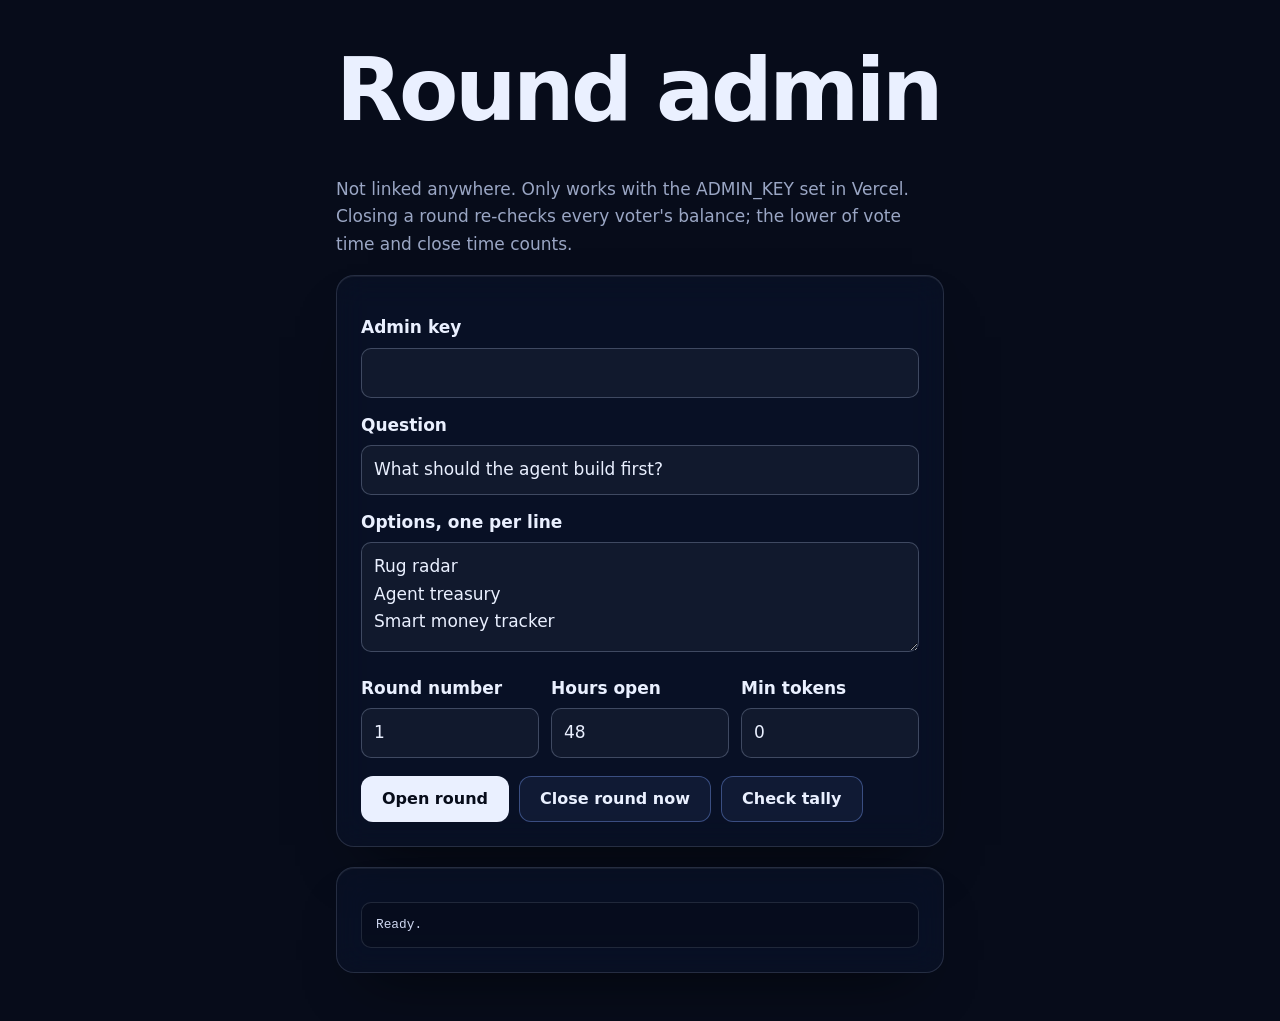
<file: admin.html>
<!doctype html>
<html lang="en">
<head>
<meta charset="utf-8">
<meta name="viewport" content="width=device-width, initial-scale=1">
<meta name="robots" content="noindex, nofollow">
<title>Round admin · Build.vote</title>
<link rel="stylesheet" href="style.css">
<style>
  body { background: #070c1a; }
  .adm { max-width: 640px; margin: 48px auto; padding: 0 16px; }
  .adm .card { padding: 24px; margin-bottom: 20px; }
  .adm label { display: block; margin: 14px 0 6px; color: var(--text); font-weight: 600; }
  .adm input, .adm textarea { width: 100%; box-sizing: border-box; padding: 10px 12px; border-radius: 10px; border: 1px solid var(--line-strong, #2a3350); background: rgba(255,255,255,.04); color: var(--text, #eaf0ff); font: inherit; }
  .adm textarea { min-height: 110px; }
  .adm .row { display: grid; grid-template-columns: 1fr 1fr 1fr; gap: 12px; }
  .adm pre { white-space: pre-wrap; word-break: break-word; font-size: .8rem; color: var(--text-soft, #c5cde3); max-height: 320px; overflow: auto; }
  .adm .btn-row { margin-top: 18px; }
  @media (max-width: 560px) { .adm .row { grid-template-columns: 1fr; } }
</style>
</head>
<body>
<main class="adm">
  <h1>Round admin</h1>
  <p class="muted">Not linked anywhere. Only works with the ADMIN_KEY set in Vercel. Closing a round re-checks every voter's balance; the lower of vote time and close time counts.</p>

  <div class="card">
    <label for="key">Admin key</label>
    <input id="key" type="password" autocomplete="off">
    <label for="title">Question</label>
    <input id="title" value="What should the agent build first?">
    <label for="opts">Options, one per line</label>
    <textarea id="opts">Rug radar
Agent treasury
Smart money tracker</textarea>
    <div class="row">
      <div><label for="num">Round number</label><input id="num" type="number" min="1" value="1"></div>
      <div><label for="hours">Hours open</label><input id="hours" type="number" min="1" value="48"></div>
      <div><label for="min">Min tokens</label><input id="min" type="number" min="0" value="0"></div>
    </div>
    <div class="btn-row">
      <button class="btn btn--primary" id="open" type="button">Open round</button>
      <button class="btn btn--ghost" id="close" type="button">Close round now</button>
      <button class="btn btn--ghost" id="check" type="button">Check tally</button>
    </div>
  </div>
  <div class="card"><pre id="out">Ready.</pre></div>
</main>
<script>
(function () {
  var out = document.getElementById("out");
  function $(id) { return document.getElementById(id); }
  function show(x) { out.textContent = typeof x === "string" ? x : JSON.stringify(x, null, 2); }
  function post(body) {
    show("Working…");
    return fetch("api/round", { method: "POST", headers: { "Content-Type": "application/json", Authorization: "Bearer " + $("key").value.trim() }, body: JSON.stringify(body) })
      .then(function (r) { return r.json(); }).then(show).catch(function (e) { show("Error: " + e.message); });
  }
  $("open").onclick = function () {
    var opts = $("opts").value.split("\n").map(function (s) { return s.trim(); }).filter(Boolean);
    if (!confirm("Open round " + $("num").value + " with " + opts.length + " options?")) return;
    post({ action: "open", number: +$("num").value, title: $("title").value, options: opts, hours: +$("hours").value, min_tokens: +$("min").value });
  };
  $("close").onclick = function () { if (confirm("Close the current round now?")) post({ action: "close" }); };
  $("check").onclick = function () { fetch("api/vote?full=1", { cache: "no-store" }).then(function (r) { return r.json(); }).then(show); };
})();
</script>
</body>
</html>
</file>
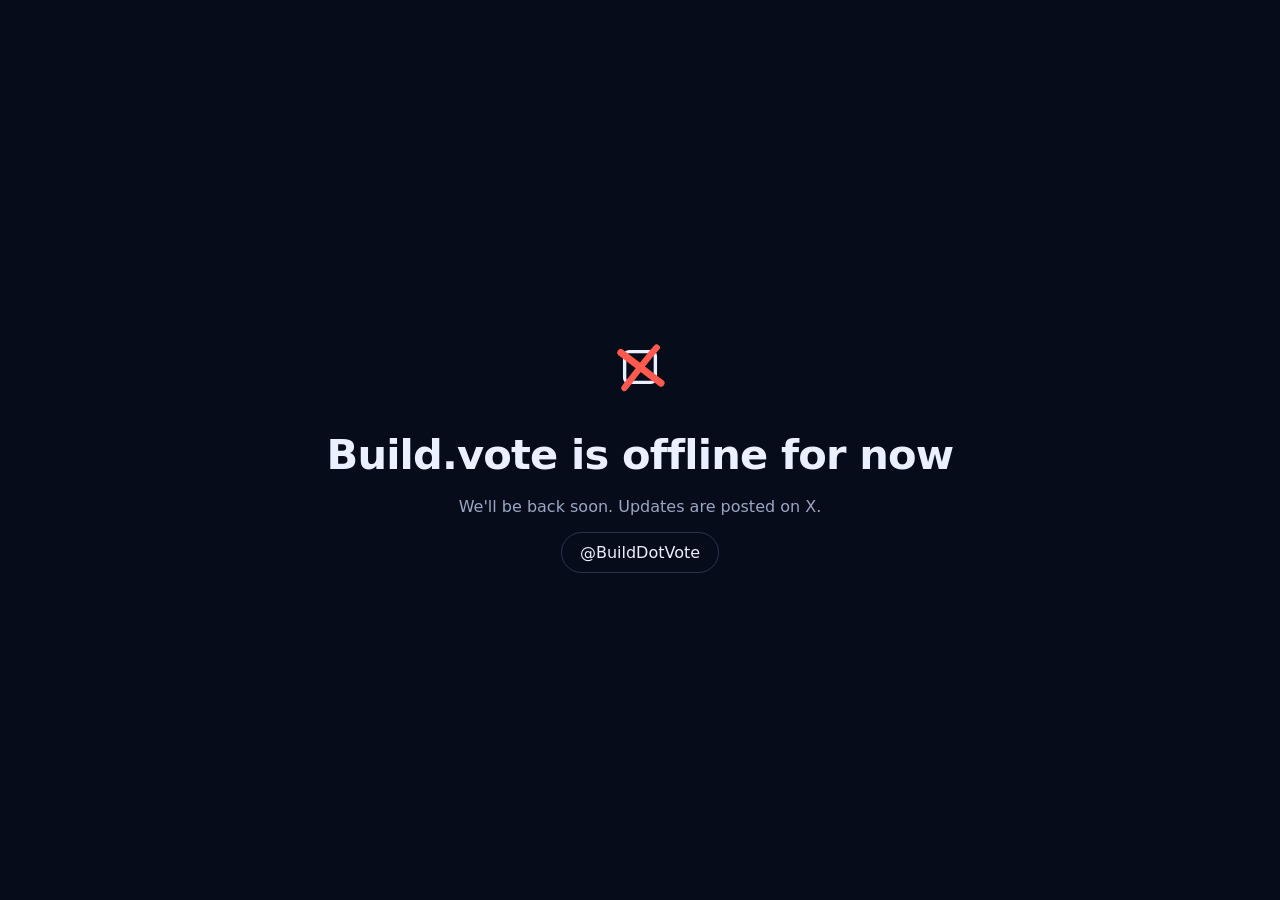
<file: offline.html>
<!doctype html>
<html lang="en">
<head>
<meta charset="utf-8">
<meta name="viewport" content="width=device-width, initial-scale=1">
<meta name="robots" content="noindex">
<title>Build.vote · Back soon</title>
<style>
  html, body { height: 100%; margin: 0; }
  body { display: grid; place-items: center; background: #070c1a; color: #eaf0ff; font: 16px/1.5 system-ui, -apple-system, Segoe UI, Roboto, sans-serif; text-align: center; padding: 0 16px; }
  svg { width: 64px; height: 64px; }
  h1 { font-size: clamp(1.8rem, 5vw, 2.6rem); margin: 18px 0 8px; letter-spacing: -0.02em; }
  p { color: #9aa6c4; margin: 0 0 22px; }
  a { color: #eaf0ff; border: 1px solid #2a3350; border-radius: 999px; padding: 10px 18px; text-decoration: none; }
  a:hover { border-color: #ff5a4d; }
</style>
</head>
<body>
  <main>
    <svg viewBox="0 0 40 40" aria-hidden="true"><rect x="10.4" y="10.4" width="19.2" height="19.2" rx="2.8" fill="none" stroke="#eaf0ff" stroke-width="2.1"/><g transform="rotate(-7 20 20)" fill="none" stroke="#ff5a4d" stroke-linecap="round"><path d="M9.2 9.6C15 15 23 23.2 31.8 31.6" stroke-width="4.4"/><path d="M31.8 9.2C25 15 17.6 22.8 8.8 31.8" stroke-width="4"/></g></svg>
    <h1>Build.vote is offline for now</h1>
    <p>We'll be back soon. Updates are posted on X.</p>
    <a href="https://x.com/BuildDotVote" rel="noopener">@BuildDotVote</a>
  </main>
</body>
</html>
</file>
<file: style.css>
/* Build.vote shared styles */

:root {
  --bg: #070c1a;
  --bg-2: #0b1226;
  --text: #eaf0ff;
  --text-soft: #cdd6ef;
  --muted: #9aa6c4;
  --red: #ff5a4d;
  --blue: #7fa2ff;
  --blue-soft: #b9caff;
  --green: #3ddc97;
  --line: rgba(154, 166, 196, 0.18);
  --line-strong: rgba(154, 166, 196, 0.34);
  --glass: rgba(12, 20, 42, 0.56);
  --glass-strong: rgba(12, 20, 42, 0.88);
  --radius: 18px;
  --maxw: 1120px;
  --nav-h: 64px;
  --font-head: "Bricolage Grotesque", ui-sans-serif, system-ui, -apple-system, "Segoe UI", Roboto, "Helvetica Neue", Arial, sans-serif;
  --font-body: "Instrument Sans", ui-sans-serif, system-ui, -apple-system, "Segoe UI", Roboto, "Helvetica Neue", Arial, sans-serif;
  --font-mono: ui-monospace, "SFMono-Regular", "SF Mono", Menlo, Consolas, "Liberation Mono", monospace;
  --ease: cubic-bezier(0.2, 0.7, 0.2, 1);
  color-scheme: dark;
}

*, *::before, *::after { box-sizing: border-box; }

html {
  -webkit-text-size-adjust: 100%;
  text-size-adjust: 100%;
  scroll-behavior: smooth;
  scroll-padding-top: calc(var(--nav-h) + 24px);
}

body {
  margin: 0;
  min-height: 100vh;
  background: var(--bg);
  color: var(--text);
  font-family: var(--font-body);
  font-size: 17px;
  line-height: 1.62;
  overflow-x: hidden;
  -webkit-font-smoothing: antialiased;
  -moz-osx-font-smoothing: grayscale;
}

::selection { background: rgba(255, 90, 77, 0.35); color: #fff; }

img, svg { display: block; }

a { color: var(--blue); text-underline-offset: 3px; }
a:hover { color: var(--blue-soft); }

:focus-visible {
  outline: 2px solid var(--blue);
  outline-offset: 3px;
  border-radius: 6px;
}

.sr-only {
  position: absolute !important;
  width: 1px; height: 1px;
  padding: 0; margin: -1px;
  overflow: hidden; clip: rect(0 0 0 0);
  white-space: nowrap; border: 0;
}

.skip {
  position: fixed;
  left: 16px; top: 12px;
  z-index: 100;
  padding: 10px 16px;
  background: var(--text);
  color: var(--bg);
  border-radius: 10px;
  font-weight: 600;
  text-decoration: none;
  transform: translateY(-160%);
  transition: transform 0.2s var(--ease);
}
.skip:focus { transform: translateY(env(safe-area-inset-top)); color: var(--bg); }

/* 3D background */

#scene {
  position: fixed;
  inset: 0;
  width: 100%;
  height: 100%;
  z-index: 0;
  pointer-events: none;
  display: block;
}

.veil {
  position: fixed;
  inset: 0;
  z-index: 0;
  pointer-events: none;
  background: linear-gradient(90deg, rgba(7, 12, 26, 0.9) 0%, rgba(7, 12, 26, 0.62) 50%, rgba(7, 12, 26, 0.22) 100%);
}

@media (max-width: 860px) {
  .veil { background: rgba(7, 12, 26, 0.66); }
}

.site { position: relative; z-index: 1; }

.wrap {
  width: 100%;
  max-width: calc(var(--maxw) + 40px);
  margin: 0 auto;
  padding-left: max(20px, env(safe-area-inset-left));
  padding-right: max(20px, env(safe-area-inset-right));
}

/* Type */

h1, h2, h3 {
  font-family: var(--font-head);
  font-weight: 700;
  line-height: 1.08;
  letter-spacing: -0.02em;
  margin: 0 0 0.5em;
  text-wrap: balance;
}
h1 { font-size: clamp(2.5rem, 7vw, 5.4rem); line-height: 0.98; letter-spacing: -0.04em; }
h2 { font-size: clamp(1.85rem, 3.6vw, 2.8rem); letter-spacing: -0.03em; }
h3 { font-size: 1.22rem; letter-spacing: -0.01em; margin-bottom: 0.35em; }

p { margin: 0 0 1em; }

.lead {
  font-size: clamp(1.1rem, 1.7vw, 1.3rem);
  line-height: 1.55;
  color: var(--text-soft);
  max-width: 60ch;
  text-wrap: pretty;
}
.muted { color: var(--muted); }
.small { font-size: 0.93rem; }
code, .mono { font-family: var(--font-mono); font-size: 0.9em; }

/* Stamp: the ballot X */

.stamp { width: 1em; height: 1em; overflow: visible; color: var(--text); }
.stamp rect { fill: none; stroke: currentColor; stroke-width: 2.6; }
.x {
  fill: none;
  stroke: var(--red);
  stroke-width: 4.6;
  stroke-linecap: round;
  stroke-linejoin: round;
  stroke-dasharray: 1.02;
  stroke-dashoffset: 1.02;
}
.stamp--static .x { stroke-dashoffset: 0; }
.stamp--draw .x { animation: draw 0.42s cubic-bezier(0.6, 0.05, 0.3, 1) 0.55s forwards; }
.stamp--draw .x2 { animation-delay: 0.8s; }

@keyframes draw { to { stroke-dashoffset: 0; } }

/* Navigation */

.nav {
  position: sticky;
  top: 0;
  z-index: 30;
  padding-top: env(safe-area-inset-top);
  background: rgba(7, 12, 26, 0.62);
  -webkit-backdrop-filter: blur(14px) saturate(140%);
  backdrop-filter: blur(14px) saturate(140%);
  border-bottom: 1px solid var(--line);
}
.nav__inner {
  display: flex;
  align-items: center;
  justify-content: space-between;
  gap: 16px;
  height: var(--nav-h);
}
.brand {
  display: inline-flex;
  align-items: center;
  gap: 10px;
  color: var(--text);
  text-decoration: none;
  font-family: var(--font-head);
  font-weight: 700;
  font-size: 1.16rem;
  letter-spacing: -0.02em;
}
.brand:hover { color: #fff; }
.brand .stamp { width: 24px; height: 24px; }

.nav__links { display: flex; align-items: center; gap: 2px; }
.nav__links a {
  position: relative;
  color: var(--muted);
  text-decoration: none;
  padding: 8px 12px;
  border-radius: 10px;
  font-size: 0.96rem;
  transition: color 0.2s, background-color 0.2s;
}
.nav__links a:hover { color: var(--text); background: rgba(127, 162, 255, 0.08); }
.nav__links a[aria-current="page"] { color: var(--text); }
.nav__links a[aria-current="page"]::after {
  content: "";
  position: absolute;
  left: 12px; right: 12px; bottom: 2px;
  height: 2px;
  border-radius: 2px;
  background: var(--red);
}
.nav__links .nav__x {
  margin-left: 10px;
  border: 1px solid var(--line-strong);
  color: var(--text);
}
.nav__toggle { display: none; }

@media (max-width: 780px) {
  .nav__toggle {
    display: inline-grid;
    place-items: center;
    width: 44px; height: 44px;
    border-radius: 12px;
    background: transparent;
    border: 1px solid var(--line-strong);
    color: var(--text);
    cursor: pointer;
  }
  .bars, .bars::before, .bars::after {
    display: block;
    width: 18px; height: 2px;
    border-radius: 2px;
    background: currentColor;
    transition: transform 0.25s var(--ease), background-color 0.2s;
  }
  .bars { position: relative; }
  .bars::before, .bars::after { content: ""; position: absolute; left: 0; }
  .bars::before { top: -6px; }
  .bars::after { top: 6px; }
  .nav-open .bars { background: transparent; }
  .nav-open .bars::before { transform: translateY(6px) rotate(45deg); }
  .nav-open .bars::after { transform: translateY(-6px) rotate(-45deg); }

  .nav__links {
    display: none;
    position: absolute;
    left: 0; right: 0; top: 100%;
    flex-direction: column;
    align-items: stretch;
    gap: 2px;
    padding: 10px max(20px, env(safe-area-inset-right)) 20px max(20px, env(safe-area-inset-left));
    background: var(--glass-strong);
    border-bottom: 1px solid var(--line);
  }
  .nav-open .nav__links { display: flex; }
  .nav__links a { padding: 14px 12px; font-size: 1.06rem; }
  .nav__links a[aria-current="page"]::after { left: 0; right: auto; top: 14px; bottom: 14px; width: 3px; height: auto; }
  .nav__links .nav__x { margin: 10px 0 0; text-align: center; }
}

/* Buttons */

.btn {
  display: inline-flex;
  align-items: center;
  justify-content: center;
  gap: 8px;
  min-height: 46px;
  padding: 0 20px;
  border-radius: 12px;
  border: 1px solid transparent;
  font: 600 1rem/1 var(--font-body);
  text-decoration: none;
  cursor: pointer;
  transition: transform 0.15s var(--ease), background-color 0.2s, border-color 0.2s, opacity 0.2s, color 0.2s;
}
.btn:active { transform: translateY(1px); }
.btn--primary { background: var(--text); color: var(--bg); }
.btn--primary:hover { background: #fff; color: var(--bg); }
.btn--ghost {
  background: rgba(127, 162, 255, 0.07);
  border-color: rgba(127, 162, 255, 0.38);
  color: var(--text);
}
.btn--ghost:hover { background: rgba(127, 162, 255, 0.14); border-color: var(--blue); color: var(--text); }
.btn[disabled] { opacity: 0.42; cursor: not-allowed; transform: none; }
.btn-row { display: flex; flex-wrap: wrap; gap: 10px; }

/* Glass cards */

.card {
  position: relative;
  background: var(--glass);
  border: 1px solid rgba(154, 166, 196, 0.2);
  border-radius: var(--radius);
  -webkit-backdrop-filter: blur(16px) saturate(140%);
  backdrop-filter: blur(16px) saturate(140%);
  box-shadow:
    inset 0 1px 0 rgba(255, 255, 255, 0.06),
    0 30px 60px -32px rgba(0, 0, 0, 0.7);
  transition: transform 0.4s var(--ease), border-color 0.3s;
  transform-style: preserve-3d;
}
[data-tilt] { will-change: transform; }
[data-tilt]:hover { border-color: rgba(127, 162, 255, 0.34); }

@supports not ((backdrop-filter: blur(1px)) or (-webkit-backdrop-filter: blur(1px))) {
  .card, .nav, .tags li, .footer { background: var(--glass-strong); }
}

/* Sections */

.section { padding-block: clamp(56px, 9vw, 112px); }
.section__head { max-width: 62ch; margin-bottom: 32px; }
.section__head p { color: var(--text-soft); }

/* Hero */

.hero { padding-block: clamp(64px, 12vw, 148px) clamp(40px, 6vw, 72px); }
.hero h1 { max-width: 13ch; margin-bottom: 0.4em; }
.hero h1 .line { display: block; }
.hero h1 .stamp {
  display: inline-block;
  width: 0.78em; height: 0.78em;
  margin-right: 0.2em;
  vertical-align: -0.04em;
}
.hero .lead { margin-bottom: 0; }
.hero__cta { margin-top: 32px; }

.tags {
  list-style: none;
  margin: 28px 0 0;
  padding: 0;
  display: flex;
  flex-wrap: wrap;
  gap: 10px;
}
.tags li {
  display: inline-flex;
  align-items: center;
  gap: 9px;
  padding: 8px 14px;
  border: 1px solid var(--line-strong);
  border-radius: 999px;
  background: var(--glass);
  -webkit-backdrop-filter: blur(10px);
  backdrop-filter: blur(10px);
  font-size: 0.93rem;
  color: var(--muted);
}
.tags li::before {
  content: "";
  width: 9px; height: 9px;
  border: 1.5px solid var(--muted);
  border-radius: 2px;
  flex: none;
}
.tags b { color: var(--text); font-weight: 600; }

/* Ballot */

.ballot-section {
  display: grid;
  grid-template-columns: minmax(0, 0.9fr) minmax(0, 1.1fr);
  gap: clamp(28px, 5vw, 72px);
  align-items: start;
}
.ballot-intro { padding-top: 8px; }
.ballot-intro p { color: var(--text-soft); max-width: 46ch; }
.ballot-intro .muted { color: var(--muted); }

.ballot { margin: 0; }
.ballot__head {
  display: flex;
  justify-content: space-between;
  align-items: baseline;
  gap: 12px;
  padding: 20px 24px 18px;
  border-bottom: 1px dashed var(--line-strong);
}
.ballot__title { margin: 0; font-family: var(--font-head); font-weight: 700; font-size: 1.16rem; letter-spacing: -0.01em; }
.ballot__hint { margin: 0; color: var(--muted); font-size: 0.9rem; }

.ballot__options { border: 0; margin: 0; padding: 8px 12px; min-width: 0; }

.opt {
  position: relative;
  display: grid;
  grid-template-columns: 38px minmax(0, 1fr);
  gap: 14px;
  align-items: start;
  padding: 16px 12px;
  border-radius: 12px;
  cursor: pointer;
  transition: background-color 0.2s;
}
.opt + .opt { margin-top: 2px; }
.opt:hover { background: rgba(127, 162, 255, 0.06); }
.opt input {
  position: absolute;
  opacity: 0;
  width: 1px; height: 1px;
  margin: 0;
  pointer-events: none;
}
.box {
  width: 34px; height: 34px;
  margin-top: 2px;
  display: grid;
  place-items: center;
  border: 2px solid var(--text);
  border-radius: 6px;
  background: rgba(7, 12, 26, 0.45);
  transition: transform 0.2s var(--ease);
}
.box svg { width: 30px; height: 30px; overflow: visible; }
.opt input:checked ~ .box { animation: thunk 0.28s var(--ease); }
.opt input:checked ~ .box .x { animation: draw 0.3s cubic-bezier(0.6, 0.05, 0.3, 1) forwards; }
.opt input:checked ~ .box .x2 { animation-delay: 0.17s; }
.opt input:focus-visible ~ .box { outline: 2px solid var(--blue); outline-offset: 3px; }
.opt input:checked ~ .opt__text .opt__name { color: #fff; }

@keyframes thunk {
  0% { transform: scale(1); }
  40% { transform: scale(0.9) rotate(-3deg); }
  100% { transform: scale(1) rotate(0); }
}

.opt__name { display: block; font-family: var(--font-head); font-weight: 600; font-size: 1.14rem; letter-spacing: -0.01em; }
.opt__desc { display: block; color: var(--muted); font-size: 0.95rem; line-height: 1.5; }

.ballot__actions { padding: 18px 24px 6px; border-top: 1px dashed var(--line-strong); }
.wallet-status { margin: 0 0 12px; font-size: 0.95rem; color: var(--muted); }
.wallet-status strong { font-family: var(--font-mono); font-weight: 500; color: var(--text); }
.wallet-status a { color: var(--blue); }

.msg { margin-top: 16px; }
.msg summary { cursor: pointer; color: var(--muted); font-size: 0.92rem; width: fit-content; }
.msg summary:hover { color: var(--text); }
pre {
  margin: 10px 0 0;
  padding: 12px 14px;
  font-family: var(--font-mono);
  font-size: 0.8rem;
  line-height: 1.55;
  white-space: pre-wrap;
  word-break: break-word;
  color: var(--text-soft);
  background: rgba(7, 12, 26, 0.6);
  border: 1px solid var(--line);
  border-radius: 10px;
}
.sig-out { min-height: 1.6em; margin: 14px 0 0; font-size: 0.95rem; color: var(--text-soft); }
.sig-out code {
  font-family: var(--font-mono);
  color: var(--text);
  background: rgba(127, 162, 255, 0.12);
  padding: 2px 6px;
  border-radius: 6px;
  word-break: break-all;
}
.sig-out.is-error { color: #ffb4ab; }
.ballot__foot {
  display: flex;
  gap: 10px;
  align-items: flex-start;
  margin: 0;
  padding: 12px 24px 20px;
  font-size: 0.88rem;
  color: var(--muted);
}
.ballot__foot .stamp { width: 16px; height: 16px; flex: none; margin-top: 3px; color: var(--muted); }

/* Steps */

.steps {
  list-style: none;
  margin: 0;
  padding: 0;
  display: grid;
  grid-template-columns: repeat(4, minmax(0, 1fr));
  gap: 28px;
}
.steps li { padding-top: 20px; border-top: 1px solid var(--line-strong); }
.steps__n { display: block; margin-bottom: 14px; font-family: var(--font-mono); font-size: 0.85rem; color: var(--blue); }
.steps p { color: var(--text-soft); margin: 0; font-size: 0.98rem; }

/* Rules panel */

.rules {
  list-style: none;
  margin: 0;
  padding: 0;
  display: grid;
  grid-template-columns: repeat(2, minmax(0, 1fr));
}
.rules li {
  display: grid;
  grid-template-columns: 28px minmax(0, 1fr);
  gap: 16px;
  padding: clamp(22px, 3vw, 34px);
}
.rules li:nth-child(odd) { border-right: 1px solid var(--line); }
.rules li:nth-child(n + 3) { border-top: 1px solid var(--line); }
.rules .stamp { width: 24px; height: 24px; margin-top: 3px; }
.rules p { color: var(--text-soft); margin: 0; font-size: 0.98rem; }

/* CTA row */

.cta {
  display: flex;
  justify-content: space-between;
  align-items: center;
  gap: 24px;
  flex-wrap: wrap;
  padding-top: 32px;
  border-top: 1px solid var(--line-strong);
}
.cta h2 { margin: 0; }
.cta p { margin: 6px 0 0; color: var(--muted); }

/* Sub page header */

.page-head { padding-block: clamp(56px, 10vw, 120px) clamp(24px, 4vw, 40px); }
.page-head h1 { font-size: clamp(2.4rem, 6vw, 4.4rem); margin-bottom: 0.35em; }
.page-head .meta { display: inline-flex; gap: 10px; flex-wrap: wrap; margin-top: 8px; }

.pill {
  display: inline-flex;
  align-items: center;
  gap: 7px;
  padding: 4px 11px;
  border-radius: 999px;
  border: 1px solid var(--line-strong);
  font-size: 0.83rem;
  color: var(--muted);
  white-space: nowrap;
}
.pill--live { color: var(--text); border-color: rgba(127, 162, 255, 0.6); background: rgba(127, 162, 255, 0.14); }
.pill--live::before {
  content: "";
  width: 7px; height: 7px;
  border-radius: 50%;
  background: var(--blue);
  animation: pulse 2s ease-in-out infinite;
}
.pill--draft { color: #ffc9c4; border-color: rgba(255, 90, 77, 0.5); background: rgba(255, 90, 77, 0.08); }

@keyframes pulse { 50% { opacity: 0.3; } }

/* Timeline */

.timeline {
  list-style: none;
  margin: 0;
  padding: 0;
  position: relative;
  max-width: 820px;
}
.timeline::before {
  content: "";
  position: absolute;
  left: 15px; top: 20px; bottom: 20px;
  width: 2px;
  background: linear-gradient(var(--blue), rgba(127, 162, 255, 0.08));
}
.tl { position: relative; padding-left: 56px; }
.tl + .tl { margin-top: 20px; }
.tl__box {
  position: absolute;
  left: 3px; top: 24px;
  width: 26px; height: 26px;
  border: 2px solid var(--muted);
  border-radius: 6px;
  background: var(--bg);
}
.tl--live .tl__box { border-color: var(--blue); box-shadow: 0 0 0 5px rgba(127, 162, 255, 0.15); }
.tl--live .tl__box::after {
  content: "";
  position: absolute;
  inset: 6px;
  border-radius: 2px;
  background: var(--blue);
  opacity: 0.8;
}
.tl .card { padding: 22px 24px; }
.tl__top { display: flex; justify-content: space-between; align-items: center; gap: 12px; flex-wrap: wrap; margin-bottom: 8px; }
.tl__step { font-family: var(--font-mono); font-size: 0.85rem; color: var(--muted); }
.tl h2 { font-size: 1.45rem; margin-bottom: 0.3em; }
.tl p { color: var(--text-soft); margin: 0; }
.tl__done { margin-top: 14px !important; padding-top: 12px; border-top: 1px dashed var(--line-strong); font-size: 0.94rem; color: var(--muted) !important; }
.tl__done b { color: var(--text); font-weight: 600; }

.legend-note { display: flex; gap: 12px; align-items: flex-start; max-width: 60ch; margin-top: 36px; color: var(--muted); font-size: 0.95rem; }
.legend-note .stamp { width: 22px; height: 22px; flex: none; margin-top: 2px; }

/* Draft note */

.draft-note {
  display: flex;
  gap: 14px;
  align-items: flex-start;
  max-width: 760px;
  padding: 16px 20px;
  border: 1px dashed rgba(255, 90, 77, 0.6);
  border-radius: 14px;
  background: rgba(255, 90, 77, 0.07);
  color: var(--text-soft);
}
.draft-note p { margin: 0; }
.draft-note strong { color: var(--text); }
.draft-note .stamp { width: 22px; height: 22px; flex: none; margin-top: 2px; }

/* Fee bar */

.fee-card { padding: clamp(22px, 3.5vw, 36px); }
.fee-card__top { display: flex; justify-content: space-between; align-items: baseline; gap: 12px; flex-wrap: wrap; }
.fee-card__top h2 { margin: 0; font-size: clamp(1.5rem, 2.6vw, 2rem); }

.feebar {
  display: flex;
  height: 68px;
  margin: 24px 0 28px;
  border-radius: 14px;
  overflow: hidden;
  border: 1px solid var(--line-strong);
  transform-origin: left center;
  animation: grow 1.1s var(--ease) 0.2s both;
}
.feebar__seg {
  display: flex;
  align-items: flex-end;
  padding: 10px 12px;
  min-width: 0;
  font-weight: 700;
  font-size: 0.92rem;
  color: #070c1a;
}
.feebar__seg + .feebar__seg { border-left: 2px solid var(--bg); }
.seg-api { background: var(--blue); }
.seg-buy { background: var(--red); }
.seg-bounty { background: var(--blue-soft); }
.seg-reserve { background: var(--muted); }

@keyframes grow { from { transform: scaleX(0.02); opacity: 0.4; } to { transform: scaleX(1); opacity: 1; } }

.fee-legend {
  margin: 0;
  display: grid;
  grid-template-columns: repeat(2, minmax(0, 1fr));
  gap: 22px 32px;
}
.fee-legend div { display: grid; grid-template-columns: 14px minmax(0, 1fr); gap: 4px 12px; align-content: start; }
.swatch { width: 14px; height: 14px; border-radius: 4px; margin-top: 6px; grid-row: span 2; }
.fee-legend dt { font-weight: 600; }
.fee-legend dt span { color: var(--muted); font-weight: 500; margin-left: 6px; font-family: var(--font-mono); font-size: 0.9em; }
.fee-legend dd { margin: 0; color: var(--muted); font-size: 0.95rem; }

/* Tables */

.table-card { overflow: hidden; }
.params { width: 100%; border-collapse: collapse; }
.params caption { text-align: left; padding: 22px 24px 14px; font-family: var(--font-head); font-weight: 700; font-size: 1.3rem; letter-spacing: -0.01em; }
.params th, .params td { text-align: left; vertical-align: top; padding: 16px 24px; border-top: 1px solid var(--line); }
.params th { width: 28%; font-family: var(--font-head); font-weight: 600; font-size: 1.02rem; }
.params td { color: var(--text-soft); }
.params td .pill { margin-left: 8px; vertical-align: 1px; }
.params thead th { font-family: var(--font-body); font-size: 0.85rem; font-weight: 600; color: var(--muted); }

/* Whitepaper */

.wp {
  display: grid;
  grid-template-columns: 210px minmax(0, 1fr);
  gap: clamp(28px, 5vw, 56px);
  align-items: start;
}
.toc { position: sticky; top: calc(var(--nav-h) + 28px); }
.toc p { margin: 0 0 10px; font-family: var(--font-head); font-weight: 600; }
.toc ol { list-style: none; margin: 0; padding: 0; border-left: 1px solid var(--line-strong); }
.toc a {
  display: block;
  padding: 6px 0 6px 14px;
  margin-left: -1px;
  border-left: 2px solid transparent;
  color: var(--muted);
  text-decoration: none;
  font-size: 0.95rem;
}
.toc a:hover { color: var(--text); }
.toc a.is-active { color: var(--text); border-left-color: var(--red); }

.prose { padding: clamp(24px, 4.5vw, 56px); max-width: 78ch; }
.prose section + section { margin-top: 2.6em; padding-top: 2.2em; border-top: 1px solid var(--line); }
.prose h2 { font-size: clamp(1.5rem, 2.6vw, 2rem); }
.prose h3 { margin-top: 1.4em; }
.prose p, .prose li { color: var(--text-soft); }
.prose ul, .prose ol { padding-left: 1.25em; margin: 0 0 1em; }
.prose li + li { margin-top: 0.4em; }
.prose strong { color: var(--text); }
.prose .params { margin: 8px 0 1.2em; }
.prose .params th, .prose .params td { padding: 12px 14px 12px 0; }

/* Footer */

.footer {
  position: relative;
  z-index: 1;
  margin-top: clamp(40px, 6vw, 80px);
  padding: 40px 0 calc(32px + env(safe-area-inset-bottom));
  border-top: 1px solid var(--line);
  background: rgba(7, 12, 26, 0.74);
  -webkit-backdrop-filter: blur(10px);
  backdrop-filter: blur(10px);
}
.footer__risk { max-width: 74ch; margin: 0 0 26px; color: var(--muted); font-size: 0.92rem; }
.footer__row { display: flex; justify-content: space-between; align-items: center; gap: 16px 24px; flex-wrap: wrap; }
.footer__links { display: flex; flex-wrap: wrap; gap: 6px 20px; }
.footer__links a { color: var(--muted); text-decoration: none; font-size: 0.95rem; }
.footer__links a:hover, .footer__links a[aria-current="page"] { color: var(--text); }

/* Responsive */

@media (max-width: 980px) {
  .steps { grid-template-columns: repeat(2, minmax(0, 1fr)); gap: 28px 24px; }
}

@media (max-width: 860px) {
  .ballot-section { grid-template-columns: 1fr; }
  .wp { grid-template-columns: 1fr; }
  .toc { position: static; }
  .toc ol { display: flex; flex-wrap: wrap; gap: 4px 6px; border-left: 0; }
  .toc a { padding: 6px 12px; margin: 0; border: 1px solid var(--line-strong); border-radius: 999px; }
  .toc a.is-active { border-color: var(--red); }
}

@media (max-width: 640px) {
  body { font-size: 16px; }
  .steps { grid-template-columns: 1fr; }
  .rules { grid-template-columns: 1fr; }
  .rules li:nth-child(odd) { border-right: 0; }
  .rules li:nth-child(n + 2) { border-top: 1px solid var(--line); }
  .fee-legend { grid-template-columns: 1fr; }
  .feebar { height: 56px; }
  .feebar__seg { padding: 8px; font-size: 0.8rem; }
  .ballot__head, .ballot__actions { padding-left: 18px; padding-right: 18px; }
  .ballot__foot { padding-left: 18px; padding-right: 18px; }
  .ballot__options { padding: 6px 6px; }
  .btn-row .btn { flex: 1 1 100%; }
  .tl { padding-left: 44px; }
  .timeline::before { left: 11px; }
  .tl__box { left: 0; width: 24px; height: 24px; }
  .tl .card { padding: 20px 18px; }
  .params tr, .params th, .params td { display: block; width: 100%; }
  .params th { padding-bottom: 4px; }
  .params td { border-top: 0; padding-top: 0; }
  .params thead { display: none; }
  .params caption { padding-left: 18px; padding-right: 18px; }
  .table-card .params th, .table-card .params td { padding-left: 18px; padding-right: 18px; }
}

/* Reduced motion */

@media (prefers-reduced-motion: reduce) {
  html { scroll-behavior: auto; }
  *, *::before, *::after {
    animation-duration: 0.001ms !important;
    animation-delay: 0ms !important;
    animation-iteration-count: 1 !important;
    transition-duration: 0.001ms !important;
  }
  .stamp--draw .x { stroke-dashoffset: 0; }
  .card { transform: none !important; }
}

/* Contract address box */

.ca {
  display: inline-flex;
  align-items: center;
  gap: 12px;
  max-width: 100%;
  margin-top: 22px;
  padding: 6px 6px 6px 14px;
  border: 1px solid var(--line-strong);
  border-radius: 12px;
  background: var(--glass);
  -webkit-backdrop-filter: blur(10px);
  backdrop-filter: blur(10px);
}
.ca__label { font-family: var(--font-mono); font-size: 0.8rem; color: var(--red); font-weight: 600; flex: none; }
.ca__value { font-family: var(--font-mono); font-size: 0.9rem; color: var(--text-soft); min-width: 0; overflow: hidden; text-overflow: ellipsis; white-space: nowrap; }
.ca__copy {
  flex: none;
  min-height: 36px;
  padding: 0 14px;
  border-radius: 9px;
  border: 1px solid rgba(127, 162, 255, 0.38);
  background: rgba(127, 162, 255, 0.08);
  color: var(--text);
  font: 600 0.9rem/1 var(--font-body);
  cursor: pointer;
}
.ca__copy:hover { background: rgba(127, 162, 255, 0.16); }
.ca__copy[disabled] { opacity: 0.42; cursor: not-allowed; }

/* Idea pool */

.builds {
  list-style: none;
  margin: 0;
  padding: 0;
  display: grid;
  grid-template-columns: repeat(2, minmax(0, 1fr));
  gap: 0 40px;
}
.builds li {
  display: grid;
  grid-template-columns: 40px minmax(0, 1fr);
  gap: 12px;
  padding: 20px 0;
  border-top: 1px solid var(--line-strong);
}
.builds__n { font-family: var(--font-mono); font-size: 0.85rem; color: var(--red); padding-top: 4px; }
.builds h3 { margin-bottom: 0.25em; }
.builds p { margin: 0; color: var(--text-soft); font-size: 0.98rem; }

/* Contributors */

.contrib__grid { display: grid; grid-template-columns: 1.3fr 1fr 1fr; gap: 16px; }
.contrib__item { padding: 24px; }
.contrib__item:first-child { background: rgba(255, 90, 77, 0.07); border-color: rgba(255, 90, 77, 0.3); }
.contrib__item p { margin: 0; color: var(--text-soft); font-size: 0.98rem; }
.contrib__note { margin-top: 18px; }

/* FAQ */

.faq { max-width: 820px; border-top: 1px solid var(--line-strong); }
.faq__item { border-bottom: 1px solid var(--line-strong); }
.faq__item summary {
  display: flex;
  justify-content: space-between;
  align-items: center;
  gap: 16px;
  padding: 20px 0;
  cursor: pointer;
  list-style: none;
  font-family: var(--font-head);
  font-weight: 600;
  font-size: 1.12rem;
}
.faq__item summary::-webkit-details-marker { display: none; }
.faq__item summary::after {
  content: "";
  flex: none;
  width: 20px; height: 20px;
  border: 2px solid var(--muted);
  border-radius: 4px;
  transition: border-color 0.2s, background-color 0.2s;
}
.faq__item[open] summary::after {
  border-color: var(--red);
  background:
    linear-gradient(45deg, transparent 43%, var(--red) 43%, var(--red) 57%, transparent 57%),
    linear-gradient(-45deg, transparent 43%, var(--red) 43%, var(--red) 57%, transparent 57%);
}
.faq__item p { margin: 0 0 20px; color: var(--text-soft); max-width: 68ch; }

/* Live build */

.agent-status {
  display: flex;
  gap: 12px;
  align-items: flex-start;
  max-width: 760px;
  padding: 14px 18px;
  border: 1px solid var(--line-strong);
  border-radius: 14px;
  background: var(--glass);
  color: var(--text-soft);
}
.agent-status b { color: var(--text); }
.dot { width: 10px; height: 10px; margin-top: 8px; border-radius: 50%; background: #f5b85a; flex: none; animation: pulse 2.4s ease-in-out infinite; }

.readouts {
  margin: 0;
  display: grid;
  grid-template-columns: repeat(3, minmax(0, 1fr));
  border: 1px solid var(--line-strong);
  border-radius: var(--radius);
  overflow: hidden;
  background: var(--glass);
  -webkit-backdrop-filter: blur(14px);
  backdrop-filter: blur(14px);
}
.readout { padding: 22px 24px; border-top: 1px solid var(--line); border-left: 1px solid var(--line); margin: -1px 0 0 -1px; }
.readout dt { font-size: 0.9rem; color: var(--muted); }
.readout__v { margin: 6px 0 2px; font-family: var(--font-mono); font-size: 2rem; line-height: 1.1; color: var(--text); }
.readout__n { margin: 0; font-size: 0.86rem; color: var(--muted); }

.live-grid { display: grid; grid-template-columns: repeat(2, minmax(0, 1fr)); gap: 16px; }
.panel { padding: 22px 24px; min-width: 0; }
.panel--wide { grid-column: 1 / -1; }
.panel__head { display: flex; justify-content: space-between; align-items: center; gap: 12px; margin-bottom: 14px; }
.panel__head h2 { margin: 0; font-size: 1.3rem; }
.empty { margin: 0; color: var(--muted); font-size: 0.95rem; }
.ledger-wrap { overflow-x: auto; }
.ledger { width: 100%; min-width: 560px; border-collapse: collapse; }
.ledger th, .ledger td { text-align: left; padding: 12px 12px 12px 0; border-top: 1px solid var(--line); font-size: 0.93rem; }
.ledger th { color: var(--muted); font-weight: 600; font-size: 0.85rem; }
.ledger td.empty { padding: 22px 0; }

@media (max-width: 860px) {
  .builds { grid-template-columns: 1fr; }
  .contrib__grid { grid-template-columns: 1fr; }
  .readouts { grid-template-columns: repeat(2, minmax(0, 1fr)); }
  .live-grid { grid-template-columns: 1fr; }
}
@media (max-width: 640px) {
  .readout { padding: 18px; }
  .readout__v { font-size: 1.6rem; }
  .panel { padding: 20px 18px; }
  .ca { display: flex; }
}

/* Live data states */

.agent-status { align-items: center; flex-wrap: wrap; }
.agent-status__time { margin-left: auto; font-size: 0.85rem; color: var(--muted); white-space: nowrap; }
.agent-status .dot { margin-top: 0; }
.agent-status[data-state="building"] { border-color: rgba(127, 162, 255, 0.55); }
.agent-status[data-state="building"] .dot { background: var(--blue); box-shadow: 0 0 0 4px rgba(127, 162, 255, 0.2); animation-duration: 1.2s; }
.agent-status[data-state="idle"] .dot { background: var(--muted); animation: none; }
.agent-status[data-state="paused"] .dot { background: var(--red); animation: none; }

.readout.is-live .readout__v { color: #fff; }
.readout.is-live dt::after {
  content: "";
  display: inline-block;
  width: 6px; height: 6px;
  margin-left: 8px;
  border-radius: 50%;
  background: var(--blue);
  vertical-align: 2px;
}
.readout.is-fresh { animation: fresh 1.4s var(--ease); }
@keyframes fresh { 0% { background: rgba(127, 162, 255, 0.16); } 100% { background: transparent; } }
.readout__n a { color: var(--blue); }

.feed { list-style: none; margin: 0; padding: 0; }
.feed li { display: flex; justify-content: space-between; align-items: baseline; gap: 12px; padding: 10px 0; border-top: 1px solid var(--line); font-size: 0.94rem; }
.feed li:first-child { border-top: 0; padding-top: 0; }
.feed__main { min-width: 0; overflow: hidden; text-overflow: ellipsis; white-space: nowrap; color: var(--text-soft); text-decoration: none; }
a.feed__main:hover { color: var(--text); }
.feed__main code { color: var(--blue); margin-right: 4px; }
.feed__time { flex: none; font-size: 0.84rem; color: var(--muted); }
.empty[hidden] { display: none; }

.tag { display: inline-block; padding: 2px 9px; border-radius: 999px; border: 1px solid var(--line-strong); font-size: 0.8rem; color: var(--muted); white-space: nowrap; }
.tag--building, .tag--claim { color: var(--text); border-color: rgba(127, 162, 255, 0.6); background: rgba(127, 162, 255, 0.12); }
.tag--shipped, .tag--payout { color: #070c1a; border-color: var(--blue-soft); background: var(--blue-soft); }
.tag--buyback { color: #ffc9c4; border-color: rgba(255, 90, 77, 0.5); background: rgba(255, 90, 77, 0.1); }
.ledger a { color: var(--blue); font-family: var(--font-mono); font-size: 0.88rem; }

/* Signed receipt */

.ballot.is-signed .ballot__actions { display: none; }
.ballot.is-signed .opt { cursor: default; }
.ballot.is-signed .opt:hover { background: transparent; }
.ballot.is-signed .opt input:not(:checked) ~ .box,
.ballot.is-signed .opt input:not(:checked) ~ .opt__text { opacity: 0.4; }

.receipt {
  position: relative;
  margin: 0;
  padding: 22px 24px 20px;
  border-top: 1px dashed var(--line-strong);
  background: rgba(61, 220, 151, 0.05);
  animation: receiptIn 0.5s var(--ease);
}
.receipt:focus { outline: none; }
@keyframes receiptIn { from { opacity: 0; transform: translateY(8px); } to { opacity: 1; transform: none; } }

.receipt__stamp {
  position: absolute;
  top: 18px; right: 20px;
  display: flex;
  align-items: center;
  gap: 8px;
  padding: 6px 12px 6px 8px;
  border: 2px solid var(--green);
  border-radius: 10px;
  color: var(--green);
  font-family: var(--font-head);
  font-weight: 800;
  font-size: 0.95rem;
  letter-spacing: 0.02em;
  transform: rotate(-6deg);
  animation: stampIn 0.45s cubic-bezier(0.3, 1.6, 0.5, 1) 0.1s both;
}
.receipt__stamp svg { width: 22px; height: 22px; overflow: visible; }
.receipt__stamp rect { fill: none; stroke: var(--green); stroke-width: 3; }
.receipt__stamp .x { stroke: var(--green); }
.receipt__stamp .x { animation: draw 0.3s cubic-bezier(0.6, 0.05, 0.3, 1) 0.45s forwards; }

@keyframes stampIn { from { opacity: 0; transform: scale(1.8) rotate(-14deg); } to { opacity: 1; transform: scale(1) rotate(-6deg); } }

.receipt__title { margin: 0 0 14px; padding-right: 120px; font-size: 1.05rem; color: var(--text-soft); }
.receipt__title strong { font-family: var(--font-head); font-size: 1.2rem; color: #fff; }
.receipt__rows { margin: 0 0 14px; display: grid; gap: 6px; }
.receipt__rows div { display: grid; grid-template-columns: 90px minmax(0, 1fr); gap: 12px; font-size: 0.93rem; }
.receipt__rows dt { color: var(--muted); }
.receipt__rows dd { margin: 0; color: var(--text); min-width: 0; overflow-wrap: anywhere; }
.receipt__rows code { font-family: var(--font-mono); font-size: 0.88rem; }
.receipt__note { margin: 0 0 16px; font-size: 0.9rem; color: var(--muted); max-width: 52ch; }

@media (max-width: 640px) {
  .receipt { padding: 20px 18px; }
  .receipt__title { padding-right: 0; padding-top: 44px; }
  .receipt__stamp { top: 16px; right: auto; left: 18px; }
}

/* Green check variant */
.stamp--check .x { stroke: var(--green); stroke-dashoffset: 0; }

/* ================= Premium layer ================= */

/* Grain */
.grain {
  position: fixed;
  inset: -50%;
  z-index: 2;
  pointer-events: none;
  opacity: 0.07;
  background-image: url("data:image/svg+xml,%3Csvg xmlns='http://www.w3.org/2000/svg' width='160' height='160'%3E%3Cfilter id='n'%3E%3CfeTurbulence type='fractalNoise' baseFrequency='0.9' numOctaves='3' stitchTiles='stitch'/%3E%3C/filter%3E%3Crect width='100%25' height='100%25' filter='url(%23n)'/%3E%3C/svg%3E");
  animation: grain 1.2s steps(6) infinite;
}
@keyframes grain {
  0% { transform: translate(0, 0); } 20% { transform: translate(-3%, 2%); } 40% { transform: translate(2%, -3%); }
  60% { transform: translate(-2%, -1%); } 80% { transform: translate(3%, 3%); } 100% { transform: translate(0, 0); }
}

/* Preloader */
.preloader {
  position: fixed;
  inset: 0;
  z-index: 200;
  display: grid;
  place-items: center;
  background: var(--bg);
  animation: preOut 0.7s cubic-bezier(0.7, 0, 0.2, 1) 1.5s forwards;
}
.preloader__mark { display: flex; align-items: center; gap: 16px; font-family: var(--font-head); font-weight: 700; font-size: clamp(1.6rem, 4vw, 2.6rem); letter-spacing: -0.03em; }
.preloader__mark .stamp { width: 1.4em; height: 1.4em; animation: preStamp 0.5s cubic-bezier(0.3, 1.6, 0.5, 1) both; }
.preloader__mark .x { animation: draw 0.35s cubic-bezier(0.6, 0.05, 0.3, 1) 0.45s forwards; }
.preloader__mark .x2 { animation-delay: 0.7s; }
.preloader__mark span { clip-path: inset(0 100% 0 0); animation: preText 0.6s var(--ease) 0.9s forwards; }
@keyframes preStamp { from { transform: scale(2.2) rotate(-12deg); opacity: 0; } to { transform: none; opacity: 1; } }
@keyframes preText { to { clip-path: inset(0 0 0 0); } }
@keyframes preOut { to { clip-path: inset(0 0 100% 0); visibility: hidden; } }
.no-preload .preloader { display: none; }

/* Word reveal */
[data-split] .w { display: inline-block; overflow: hidden; vertical-align: top; padding-bottom: 0.08em; margin-bottom: -0.08em; }
[data-split] .w > span { display: inline-block; transform: translateY(105%); transition: transform 0.9s cubic-bezier(0.2, 0.75, 0.15, 1); transition-delay: calc(var(--i) * 45ms + var(--d, 0ms)); }
[data-split].is-in .w > span { transform: none; }
.hero h1[data-split] .stamp { opacity: 0; transition: opacity 0.4s 0.3s; }
.hero h1[data-split].is-in .stamp { opacity: 1; }

[data-reveal] { opacity: 0; transform: translateY(28px); transition: opacity 0.9s var(--ease), transform 0.9s var(--ease); transition-delay: var(--rd, 0ms); }
[data-reveal].is-in { opacity: 1; transform: none; }

/* Hero */
.hero { position: relative; min-height: calc(100svh - var(--nav-h)); display: flex; flex-direction: column; justify-content: center; align-items: flex-start; padding-bottom: 120px; }
.hero h1 { font-size: clamp(2.8rem, 8.2vw, 6.6rem); max-width: 12ch; }
.scroll-cue {
  position: absolute;
  left: max(20px, env(safe-area-inset-left));
  bottom: 28px;
  width: 26px; height: 42px;
  border: 2px solid var(--line-strong);
  border-radius: 14px;
}
.scroll-cue span { position: absolute; left: 50%; top: 8px; width: 4px; height: 8px; margin-left: -2px; border-radius: 2px; background: var(--red); animation: cue 1.8s var(--ease) infinite; }
@keyframes cue { 0% { transform: translateY(0); opacity: 1; } 70% { transform: translateY(14px); opacity: 0; } 100% { opacity: 0; } }
@media (min-width: 1161px) { .scroll-cue { left: calc((100vw - var(--maxw)) / 2); } }

/* Marquee */
.marquee {
  position: relative;
  overflow: hidden;
  padding: 18px 0;
  border-block: 1px solid var(--line-strong);
  background: rgba(7, 12, 26, 0.7);
  -webkit-backdrop-filter: blur(8px);
  backdrop-filter: blur(8px);
  -webkit-mask-image: linear-gradient(90deg, transparent, #000 8%, #000 92%, transparent);
  mask-image: linear-gradient(90deg, transparent, #000 8%, #000 92%, transparent);
}
.marquee__track { display: flex; width: max-content; animation: marq 38s linear infinite; }
.marquee:hover .marquee__track { animation-play-state: paused; }
.marquee__item { display: inline-flex; align-items: center; gap: 12px; padding: 0 28px; font-family: var(--font-head); font-weight: 600; font-size: clamp(1.1rem, 2vw, 1.5rem); letter-spacing: -0.02em; white-space: nowrap; color: var(--text-soft); }
.marquee__item svg { width: 22px; height: 22px; fill: none; stroke-width: 3.4; stroke-linecap: round; }
.marquee__item svg rect { stroke: var(--muted); stroke-width: 2.4; }
.marquee__item:nth-child(odd) svg path { stroke: var(--red); }
.marquee__item:nth-child(even) svg path { stroke: var(--green); }
@keyframes marq { to { transform: translateX(-50%); } }

/* Spotlight on cards */
[data-spot] { --mx: 50%; --my: 50%; }
[data-spot]::before {
  content: "";
  position: absolute;
  inset: 0;
  border-radius: inherit;
  pointer-events: none;
  opacity: 0;
  transition: opacity 0.3s;
  background: radial-gradient(420px circle at var(--mx) var(--my), rgba(127, 162, 255, 0.13), transparent 60%);
}
[data-spot]:hover::before { opacity: 1; }
.btn { will-change: transform; }

/* Horizontal round section */
.hs { position: relative; padding-block: clamp(56px, 9vw, 112px); }
.hs__head { margin-bottom: 36px; }
.hs__head p { color: var(--text-soft); max-width: 56ch; }
.hs__bar { display: none; }
.hs__track {
  list-style: none;
  margin: 0 auto;
  padding: 0 max(20px, env(safe-area-inset-left));
  max-width: calc(var(--maxw) + 40px);
  display: grid;
  grid-template-columns: repeat(2, minmax(0, 1fr));
  gap: 16px;
}
.hs__panel { padding: 28px; overflow: hidden; }
.hs__n {
  position: absolute;
  top: 10px; right: 20px;
  font-family: var(--font-head);
  font-weight: 800;
  font-size: clamp(4rem, 9vw, 7.5rem);
  line-height: 1;
  letter-spacing: -0.05em;
  color: transparent;
  -webkit-text-stroke: 1.5px rgba(154, 166, 196, 0.28);
}
.hs__art { width: min(260px, 70%); margin: 4px 0 18px; }
.hs__panel h3 { font-size: clamp(1.5rem, 2.4vw, 2rem); }
.hs__panel p { color: var(--text-soft); margin: 0; max-width: 42ch; }

.hs.is-pinned { height: var(--hs-h, 400vh); padding: 0; }
.hs.is-pinned .hs__sticky { position: sticky; top: var(--nav-h); height: calc(100vh - var(--nav-h)); display: flex; flex-direction: column; justify-content: center; overflow: hidden; }
.hs.is-pinned .hs__head { margin-bottom: 28px; width: 100%; }
.hs.is-pinned .hs__bar { display: block; height: 2px; margin-top: 18px; max-width: 360px; background: var(--line-strong); border-radius: 2px; overflow: hidden; }
.hs.is-pinned .hs__bar span { display: block; height: 100%; width: 100%; background: var(--red); transform-origin: left; transform: scaleX(var(--hp, 0)); }
.hs.is-pinned .hs__track {
  display: flex;
  gap: 24px;
  max-width: none;
  margin: 0;
  padding-left: max(20px, calc((100vw - var(--maxw)) / 2));
  padding-right: 20vw;
  width: max-content;
  transform: translate3d(var(--hx, 0px), 0, 0);
  will-change: transform;
}
.hs.is-pinned .hs__panel { width: min(560px, 62vw); min-height: min(440px, 56vh); padding: 36px; display: flex; flex-direction: column; justify-content: flex-end; }
.hs.is-pinned .hs__art { position: absolute; top: 36px; left: 36px; width: 240px; }

/* Illustrations */
.ill { width: 100%; height: auto; overflow: visible; fill: none; stroke-linecap: round; stroke-linejoin: round; }
.ill__frame { stroke: var(--text); stroke-width: 2.5; }
.ill__line, .ill__code { stroke: var(--muted); stroke-width: 3; }
.ill__bar { fill: rgba(127, 162, 255, 0.25); stroke: var(--blue); stroke-width: 2; transform-box: fill-box; transform-origin: bottom; }
.ill__flash { fill: var(--red); }
.ill__box { stroke: var(--text); stroke-width: 2.5; }
.ill__x { stroke: var(--red); stroke-width: 4; stroke-dasharray: 1.02; stroke-dashoffset: 1.02; }
.ill__sig { stroke: var(--blue); stroke-width: 2.5; stroke-dasharray: 1.02; stroke-dashoffset: 1.02; }
.ill__dot { fill: var(--muted); }
.ill__caret { fill: var(--red); animation: caret 1s steps(2) infinite; }
.ill__graph { stroke: var(--line-strong); stroke-width: 2; }
.ill__commit { fill: var(--bg); stroke: var(--blue); stroke-width: 2.5; }
.ill__commit.k3 { stroke: var(--green); }
.ill__check { stroke: var(--green); stroke-width: 5; stroke-dasharray: 1.02; stroke-dashoffset: 1.02; }
.ill__up { stroke: var(--red); stroke-width: 3; }
@keyframes caret { 50% { opacity: 0; } }

.hs__panel.is-in .ill__x { animation: draw 0.4s cubic-bezier(0.6, 0.05, 0.3, 1) 0.2s forwards; }
.hs__panel.is-in .ill__sig { animation: draw 1.1s ease 0.5s forwards; }
.hs__panel.is-in .ill__check { animation: draw 0.5s cubic-bezier(0.6, 0.05, 0.3, 1) 0.3s forwards; }
.hs__panel.is-in .ill__bar { animation: barUp 0.8s var(--ease) both; }
.hs__panel.is-in .b2 { animation-delay: 0.1s; } .hs__panel.is-in .b3 { animation-delay: 0.2s; } .hs__panel.is-in .b4 { animation-delay: 0.3s; }
.hs__panel.is-in .ill__flash { animation: flash 2.4s ease 0.9s infinite; }
.hs__panel.is-in .ill__up { animation: up 1.8s var(--ease) infinite; }
@keyframes barUp { from { transform: scaleY(0); } }
@keyframes flash { 0%, 100% { opacity: 0.2; } 8% { opacity: 1; } 20% { opacity: 0.2; } }
@keyframes up { 0% { transform: translateY(8px); opacity: 0; } 40% { opacity: 1; } 100% { transform: translateY(-6px); opacity: 0; } }

/* Fee flow */
.flow__card { padding: clamp(18px, 3vw, 36px); overflow: hidden; }
.flow__svg { width: 100%; height: auto; overflow: visible; }
.flow__band { fill: none; opacity: 0.16; stroke-dasharray: 1200; stroke-dashoffset: 1200; }
.flow__pulse { fill: none; stroke-width: 2.5; stroke-linecap: round; stroke-dasharray: 10 26; opacity: 0; }
.flow__src rect { fill: rgba(12, 20, 42, 0.9); stroke: var(--text); stroke-width: 2; }
.flow__node rect { fill: rgba(12, 20, 42, 0.92); stroke-width: 1.5; }
.flow__node { opacity: 0; transform: translateX(-12px); }
.flow__name { fill: var(--text); font-family: var(--font-head); font-weight: 700; font-size: 19px; }
.flow__pct { fill: var(--muted); font-family: var(--font-mono); font-size: 14px; }
.flow.is-in .flow__band { animation: bandIn 1.4s var(--ease) forwards; }
.flow.is-in .flow__pulse { opacity: 0.9; animation: pulseFlow 1.6s linear infinite; animation-delay: var(--d); }
.flow.is-in .flow__node { opacity: 1; transform: none; transition: opacity 0.6s var(--ease), transform 0.6s var(--ease); transition-delay: calc(var(--d) + 0.4s); }
@keyframes bandIn { to { stroke-dashoffset: 0; } }
@keyframes pulseFlow { to { stroke-dashoffset: -36; } }
.flow__list { display: none; list-style: none; margin: 0; padding: 0; }

@media (max-width: 700px) {
  .flow__svg { display: none; }
  .flow__list { display: grid; gap: 18px; }
  .flow__list li { display: grid; grid-template-columns: 12px minmax(0, 1fr) auto; gap: 4px 12px; align-items: center; }
  .flow__sw { width: 12px; height: 12px; border-radius: 3px; background: var(--c); }
  .flow__p { font-family: var(--font-mono); color: var(--muted); }
  .flow__list small { grid-column: 2 / -1; color: var(--muted); font-size: 0.9rem; }
  .flow__list i { grid-column: 1 / -1; height: 6px; border-radius: 3px; background: var(--line); position: relative; overflow: hidden; }
  .flow__list i::after { content: ""; position: absolute; inset: 0; width: var(--w); background: var(--c); border-radius: 3px; transform: scaleX(0); transform-origin: left; transition: transform 1s var(--ease); }
  .flow.is-in .flow__list i::after { transform: none; }
}

/* Idea pool hover */
.builds li { position: relative; transition: padding-left 0.35s var(--ease); }
.builds li::after { content: ""; position: absolute; left: 0; top: -1px; height: 1px; width: 0; background: var(--red); transition: width 0.5s var(--ease); }
@media (hover: hover) {
  .builds li:hover { padding-left: 10px; }
  .builds li:hover::after { width: 100%; }
}

/* Big CTA */
.bigcta { padding-block: clamp(64px, 12vw, 160px) 0; overflow: hidden; }
.bigcta__type {
  margin: 0 0 clamp(28px, 5vw, 56px);
  font-family: var(--font-head);
  font-weight: 800;
  font-size: clamp(2.8rem, 10.4vw, 9.6rem);
  line-height: 0.92;
  white-space: nowrap;
  letter-spacing: -0.055em;
}
.bigcta__type span {
  display: block;
  color: transparent;
  -webkit-text-stroke: 1.5px rgba(234, 240, 255, 0.35);
  background: linear-gradient(90deg, var(--text) 0 50%, transparent 50% 100%) no-repeat;
  background-size: 200% 100%;
  background-position: calc(100% - var(--fill, 0) * 100%) 0;
  -webkit-background-clip: text;
  background-clip: text;
  padding-bottom: 0.14em;
  margin-bottom: -0.14em;
}
.bigcta__type span + span { background-image: linear-gradient(90deg, var(--red) 0 50%, transparent 50% 100%); text-align: right; }

@media (max-width: 900px) {
  .hs__track { grid-template-columns: 1fr; }
}
@media (max-width: 640px) {
  .hero { min-height: auto; }
  .scroll-cue { display: none; }
  .hs__panel { padding: 22px; }
}

@media (prefers-reduced-motion: reduce) {
  .grain, .marquee__track { animation: none !important; }
  [data-split] .w > span { transform: none; }
  [data-reveal] { opacity: 1; transform: none; }
  .ill__x, .ill__sig, .ill__check, .flow__band { stroke-dashoffset: 0; }
  .flow__node { opacity: 1; transform: none; }
  .bigcta__type span { --fill: 1; }
}
.tag--proposed { color: var(--text-soft); border-style: dashed; }
.tag--queued { color: var(--text); }
.panel__foot { margin: 12px 0 0; padding-top: 12px; border-top: 1px dashed var(--line-strong); font-size: 0.88rem; color: var(--muted); }
.panel__foot[hidden] { display: none; }

/* Status box layout fix */
.agent-status { display: grid; grid-template-columns: auto minmax(0, 1fr) auto; align-items: baseline; column-gap: 12px; }
.agent-status .dot { align-self: center; }
.agent-status__time { margin-left: 0; }
@media (max-width: 640px) {
  .agent-status { grid-template-columns: auto minmax(0, 1fr); }
  .agent-status__time { grid-column: 2; margin-top: 4px; }
}

/* ================= Agent console ================= */
.console-wrap { display: grid; grid-template-columns: minmax(0, 1fr) 320px; gap: 16px; margin-bottom: 16px; }
.console { padding: 0; overflow: hidden; display: flex; flex-direction: column; min-height: 460px; background: rgba(5, 9, 20, 0.86); border-color: rgba(127, 162, 255, 0.28); }
.console::after {
  content: ""; position: absolute; inset: 0; pointer-events: none; border-radius: inherit;
  background: repeating-linear-gradient(0deg, rgba(255, 255, 255, 0.018) 0 1px, transparent 1px 3px);
}
.console__bar { display: flex; align-items: center; gap: 14px; padding: 12px 16px; border-bottom: 1px solid var(--line); background: rgba(12, 20, 42, 0.7); }
.console__dots { display: flex; gap: 6px; }
.console__dots i { width: 11px; height: 11px; border-radius: 50%; background: var(--line-strong); }
.console__dots i:first-child { background: var(--red); }
.console__title { margin: 0; font-family: var(--font-mono); font-size: 0.86rem; font-weight: 500; letter-spacing: 0; color: var(--muted); }
.console__meta { margin-left: auto; display: flex; gap: 14px; font-family: var(--font-mono); font-size: 0.8rem; color: var(--muted); }
.console__task { display: flex; align-items: center; flex-wrap: wrap; gap: 6px 10px; padding: 14px 18px; border-bottom: 1px dashed var(--line); font-size: 0.98rem; color: var(--text-soft); }
.console__task b { color: var(--text); font-family: var(--font-head); }
.console__task .dot { margin: 0; }
.console__next { margin-left: auto; font-family: var(--font-mono); font-size: 0.82rem; color: var(--muted); }
.console[data-state="building"] { border-color: rgba(127, 162, 255, 0.6); box-shadow: 0 0 0 1px rgba(127, 162, 255, 0.15), 0 30px 80px -30px rgba(127, 162, 255, 0.35); }
.console[data-state="building"] .dot { background: var(--blue); box-shadow: 0 0 0 4px rgba(127, 162, 255, 0.2); animation-duration: 1s; }
.console[data-state="building"] .console__task b { color: var(--blue-soft); }
.console[data-state="idle"] .dot { background: var(--green); animation: none; }
.console[data-state="paused"] .dot { background: var(--red); animation: none; }

.console__feed {
  list-style: none; margin: 0; padding: 14px 18px 18px;
  flex: 1; max-height: 420px; overflow-y: auto; overscroll-behavior: contain;
  font-family: var(--font-mono); font-size: 0.84rem; line-height: 1.7;
  scrollbar-width: thin; scrollbar-color: var(--line-strong) transparent;
}
.f { display: grid; grid-template-columns: 68px 44px minmax(0, 1fr); gap: 10px; animation: fIn 0.25s var(--ease); }
.f[hidden] { display: none; }
.f__t { color: rgba(154, 166, 196, 0.55); }
.f__k { color: var(--muted); text-align: right; }
.f__text { color: var(--text-soft); overflow-wrap: anywhere; }
.f--edit .f__k { color: var(--green); }
.f--run .f__k, .f--run .f__text { color: var(--blue-soft); }
.f--read .f__k, .f--search .f__k { color: var(--blue); }
.f--think .f__text { color: var(--text); }
.f--start .f__k, .f--start .f__text { color: var(--red); font-weight: 600; }
.f--done .f__k, .f--done .f__text { color: var(--green); font-weight: 600; }
.f--error .f__k, .f--error .f__text { color: #ffb4ab; }
.f.is-typing .f__text::after, .console__cursor { content: ""; display: inline-block; width: 8px; height: 1.05em; margin-left: 3px; vertical-align: -2px; background: var(--red); animation: caret 1s steps(2) infinite; }
.console__empty { margin: auto 18px 22px; font-family: var(--font-mono); font-size: 0.86rem; color: var(--muted); max-width: 60ch; }
.console__empty[hidden] { display: none; }
@keyframes fIn { from { opacity: 0; transform: translateX(-6px); } }

.spend { padding: 20px 20px 18px; display: flex; flex-direction: column; }
.spend .panel__head h2 { font-size: 1.1rem; }
.spend__bars { display: flex; align-items: flex-end; gap: 4px; height: 170px; margin: 8px 0 12px; padding-bottom: 1px; border-bottom: 1px solid var(--line-strong); }
.spend__bars:empty { background: repeating-linear-gradient(90deg, transparent 0 14px, rgba(154, 166, 196, 0.08) 14px 15px); }
.sb { flex: 1; min-width: 4px; max-width: 22px; height: var(--h); border-radius: 3px 3px 0 0; background: linear-gradient(to top, rgba(127, 162, 255, 0.35), var(--blue)); transform-origin: bottom; animation: barUp 0.7s var(--ease) both; animation-delay: calc(var(--i) * 30ms); }
.sb:last-child { background: linear-gradient(to top, rgba(255, 90, 77, 0.35), var(--red)); }
a.sb:hover { filter: brightness(1.3); }
.spend__stats { margin: auto 0 0; display: grid; gap: 8px; }
.spend__stats div { display: flex; justify-content: space-between; font-size: 0.9rem; }
.spend__stats dt { color: var(--muted); }
.spend__stats dd { margin: 0; font-family: var(--font-mono); color: var(--text); }

@media (max-width: 980px) { .console-wrap { grid-template-columns: 1fr; } }
@media (max-width: 640px) {
  .console { min-height: 380px; }
  .console__meta span[data-c="turns"] { display: none; }
  .f { grid-template-columns: 38px minmax(0, 1fr); }
  .f__t { display: none; }
  .console__feed { font-size: 0.78rem; padding: 12px 14px; }
}

.spend .empty[hidden] { display: none; }
.console__meta { white-space: nowrap; }
.spend .panel__head h2 { white-space: nowrap; }
@media (max-width: 640px) {
  .console__meta span[data-c="session"] { display: none; }
  .console__bar { gap: 10px; padding: 10px 14px; }
  .console__title { font-size: 0.8rem; }
}

/* Demo mode */
.console__demo {
  flex: none; min-height: 30px; padding: 0 12px; border-radius: 8px;
  border: 1px solid rgba(127, 162, 255, 0.45); background: rgba(127, 162, 255, 0.1);
  color: var(--text); font: 600 0.82rem/1 var(--font-body); cursor: pointer;
}
.console__demo:hover { background: rgba(127, 162, 255, 0.2); }
.console[data-demo] .console__demo { border-color: rgba(245, 184, 90, 0.6); background: rgba(245, 184, 90, 0.12); }
.console__badge {
  margin: 0; padding: 8px 18px; font-size: 0.84rem; font-weight: 600;
  color: #1a1206; background: #f5b85a; text-align: center;
}
.console__badge[hidden] { display: none; }
.console[data-demo] { border-color: rgba(245, 184, 90, 0.55); box-shadow: 0 0 0 1px rgba(245, 184, 90, 0.15); }
.console[data-demo] .console__task b { color: #f5b85a; }
@media (max-width: 640px) { .console__demo { padding: 0 10px; } .console__meta { display: none; } }

/* Nav GitHub link */
.nav__links .nav__gh { display: inline-flex; align-items: center; gap: 7px; margin-left: 10px; border: 1px solid var(--line-strong); color: var(--text); }
.nav__links .nav__gh + .nav__x { margin-left: 8px; }
.nav__gh .gh { width: 16px; height: 16px; }
@media (max-width: 780px) { .nav__links .nav__gh { margin: 10px 0 0; justify-content: center; } .nav__links .nav__gh + .nav__x { margin-left: 0; } }

/* Centered hero */
.hero--center { align-items: center; text-align: center; }
.hero--center h1 { max-width: 14ch; margin-left: auto; margin-right: auto; }
.hero--center .lead { margin-left: auto; margin-right: auto; }
.hero--center .tags, .hero--center .btn-row { justify-content: center; }
.hero--center .ca { margin-left: auto; margin-right: auto; }
.hero--center .scroll-cue { left: 50% !important; margin-left: -13px; }
.page-home .veil { background: radial-gradient(ellipse 70% 60% at 50% 42%, rgba(7, 12, 26, 0.82) 0%, rgba(7, 12, 26, 0.55) 60%, rgba(7, 12, 26, 0.35) 100%); }
@media (max-width: 640px) { .hero--center .btn-row .btn { flex: 1 1 100%; } }

/* More ideas */
.more-ideas { display: flex; flex-wrap: wrap; align-items: center; gap: 14px 18px; margin-top: 28px; padding-top: 24px; border-top: 1px solid var(--line-strong); }
.more-ideas__label { margin: 0; font-family: var(--font-head); font-weight: 600; color: var(--text); flex: none; }
.chips { list-style: none; margin: 0; padding: 0; display: flex; flex-wrap: wrap; gap: 8px; flex: 1 1 420px; }
.chips li { padding: 6px 12px; border: 1px solid var(--line-strong); border-radius: 999px; font-size: 0.88rem; color: var(--text-soft); background: rgba(12, 20, 42, 0.5); }
.chips .chips__more { border-style: dashed; color: var(--muted); }
.more-ideas .btn { flex: none; }

/* Logo B */
.logo-b { width: 30px; height: 30px; overflow: visible; flex: none; }
.brand .logo-b { transition: transform 0.25s var(--ease); }
.brand:hover .logo-b { transform: rotate(-6deg) scale(1.06); }
.preloader__mark .logo-b { width: 1.6em; height: 1.6em; animation: preStamp 0.5s cubic-bezier(0.3, 1.6, 0.5, 1) both; }

.logo-img { width: 30px; height: 30px; object-fit: contain; border-radius: 6px; flex: none; }
.preloader__mark .logo-img { width: 1.6em; height: 1.6em; animation: preStamp 0.5s cubic-bezier(0.3, 1.6, 0.5, 1) both; }

/* Live agent strip (home) */
.livebar {
  display: inline-flex; align-items: center; gap: 10px; flex-wrap: wrap; justify-content: center;
  max-width: 100%; margin-top: 22px; padding: 10px 16px;
  border: 1px solid rgba(127, 162, 255, 0.35); border-radius: 999px;
  background: rgba(8, 14, 32, 0.75); -webkit-backdrop-filter: blur(10px); backdrop-filter: blur(10px);
  color: var(--text-soft); text-decoration: none; font-size: 0.92rem;
  transition: border-color 0.2s, background-color 0.2s;
}
.livebar[hidden] { display: none; }
.livebar:hover { border-color: var(--blue); background: rgba(12, 20, 42, 0.9); color: var(--text); }
.livebar__dot { width: 9px; height: 9px; border-radius: 50%; background: var(--green); flex: none; }
.livebar[data-state="building"] .livebar__dot { background: var(--blue); box-shadow: 0 0 0 0 rgba(127, 162, 255, 0.6); animation: livePing 1.6s ease-out infinite; }
.livebar__state { font-weight: 700; color: var(--text); }
.livebar__task { color: var(--text-soft); }
.livebar__commit { font-family: var(--font-mono); font-size: 0.8rem; color: var(--muted); max-width: 36ch; overflow: hidden; text-overflow: ellipsis; white-space: nowrap; }
.livebar__commit:empty { display: none; }
.livebar__go { color: var(--blue); font-weight: 600; }
@keyframes livePing { 0% { box-shadow: 0 0 0 0 rgba(127, 162, 255, 0.6); } 100% { box-shadow: 0 0 0 10px rgba(127, 162, 255, 0); } }
.tags .tag--agent::before { border: 0; border-radius: 50%; background: var(--green); }
.tags .tag--agent[data-state="building"]::before { background: var(--blue); animation: livePing 1.6s ease-out infinite; }
@media (max-width: 640px) { .livebar { border-radius: 16px; } .livebar__commit { max-width: 100%; } }

/* Roadmap states */
.pill--done { color: #062014; border-color: var(--green); background: var(--green); font-weight: 600; }
.pill--next { color: var(--text); border-color: rgba(255, 90, 77, 0.55); background: rgba(255, 90, 77, 0.1); }
.tl--done .tl__box { border-color: var(--text); background: var(--bg); display: grid; place-items: center; }
.tl--done .tl__box .stamp { width: 26px; height: 26px; margin: -2px; }
.tl--done .tl__box .stamp rect { stroke: none; }
.tl--live .tl__box { border-color: var(--blue); box-shadow: 0 0 0 5px rgba(127, 162, 255, 0.15); }
.tl--live .tl__box::after { content: ""; position: absolute; inset: 6px; border-radius: 2px; background: var(--blue); opacity: 0.8; animation: pulse 2s ease-in-out infinite; }
.tl--next .tl__box { border-color: var(--red); }

/* Final tokenomics note */
.draft-note--final { border-color: color-mix(in srgb, var(--green) 45%, transparent); background: color-mix(in srgb, var(--green) 8%, transparent); }
.draft-note--final .stamp { stroke: var(--green); }
.params td .pill--done { margin-left: .5rem; }

/* ---------- Live voting ---------- */
.tags li.tag--live { border-color: rgba(61, 220, 151, 0.55); background: rgba(61, 220, 151, 0.1); }
.tags .tag--live::before { border: 0; border-radius: 50%; background: var(--green); animation: livePing 1.6s ease-out infinite; }
.ballot.is-live { border-color: rgba(61, 220, 151, 0.45); }
.ballot.is-live .ballot__title { color: var(--green); }
.tally { margin-top: 26px; padding: 20px 22px; max-width: 520px; }
.tally__head { display: flex; justify-content: space-between; align-items: baseline; gap: 12px; flex-wrap: wrap; margin-bottom: 14px; }
.tally__title { margin: 0; font-weight: 700; color: var(--text); display: flex; align-items: center; gap: 9px; }
.tally__dot { width: 8px; height: 8px; border-radius: 50%; background: var(--muted); flex: none; }
.tally__dot.is-live { background: var(--green); animation: livePing 1.6s ease-out infinite; }
.tally__meta { color: var(--muted); font-size: 0.85rem; font-family: var(--mono, ui-monospace, monospace); }
.tally__rows { list-style: none; margin: 0; padding: 0; display: grid; gap: 14px; }
.tally__top { display: flex; justify-content: space-between; gap: 10px; margin-bottom: 6px; }
.tally__top b { color: var(--text); font-weight: 600; }
.tally__top span { color: var(--text-soft); font-variant-numeric: tabular-nums; }
.tally__bar { height: 8px; border-radius: 99px; background: rgba(255, 255, 255, 0.06); overflow: hidden; }
.tally__bar i { display: block; height: 100%; border-radius: inherit; background: var(--blue-soft, #b9caff); transition: width 0.8s cubic-bezier(0.2, 0.8, 0.2, 1); }
.tally__rows li.is-lead .tally__bar i { background: var(--green); }
.tally__rows small { color: var(--muted); font-size: 0.78rem; }
.tally__foot { margin: 16px 0 0; font-size: 0.8rem; color: var(--muted) !important; max-width: none !important; }
.tally__foot a { color: var(--text-soft); }

/* ---------- Live numbers strip ---------- */
.stats { margin-top: 56px; }
.stats__grid { display: grid; grid-template-columns: repeat(4, 1fr); gap: 14px; }
.stat { padding: 20px 22px; display: flex; flex-direction: column; gap: 8px; min-width: 0; }
.stat__label { display: flex; align-items: center; gap: 8px; color: var(--muted); font-size: 0.85rem; }
.stat__dot { width: 7px; height: 7px; border-radius: 50%; background: var(--muted); flex: none; }
.stat.is-live .stat__dot { background: var(--green); animation: livePing 1.6s ease-out infinite; }
.stat__v { font-family: var(--mono, ui-monospace, monospace); font-size: clamp(1.5rem, 2.6vw, 2.1rem); color: var(--text); font-weight: 700; letter-spacing: -0.02em; white-space: nowrap; overflow: hidden; text-overflow: ellipsis; }
.stat small { color: var(--muted); font-size: 0.78rem; }
@media (max-width: 860px) { .stats__grid { grid-template-columns: repeat(2, 1fr); } }
@media (max-width: 420px) { .stats__grid { grid-template-columns: 1fr; } }
</file>
